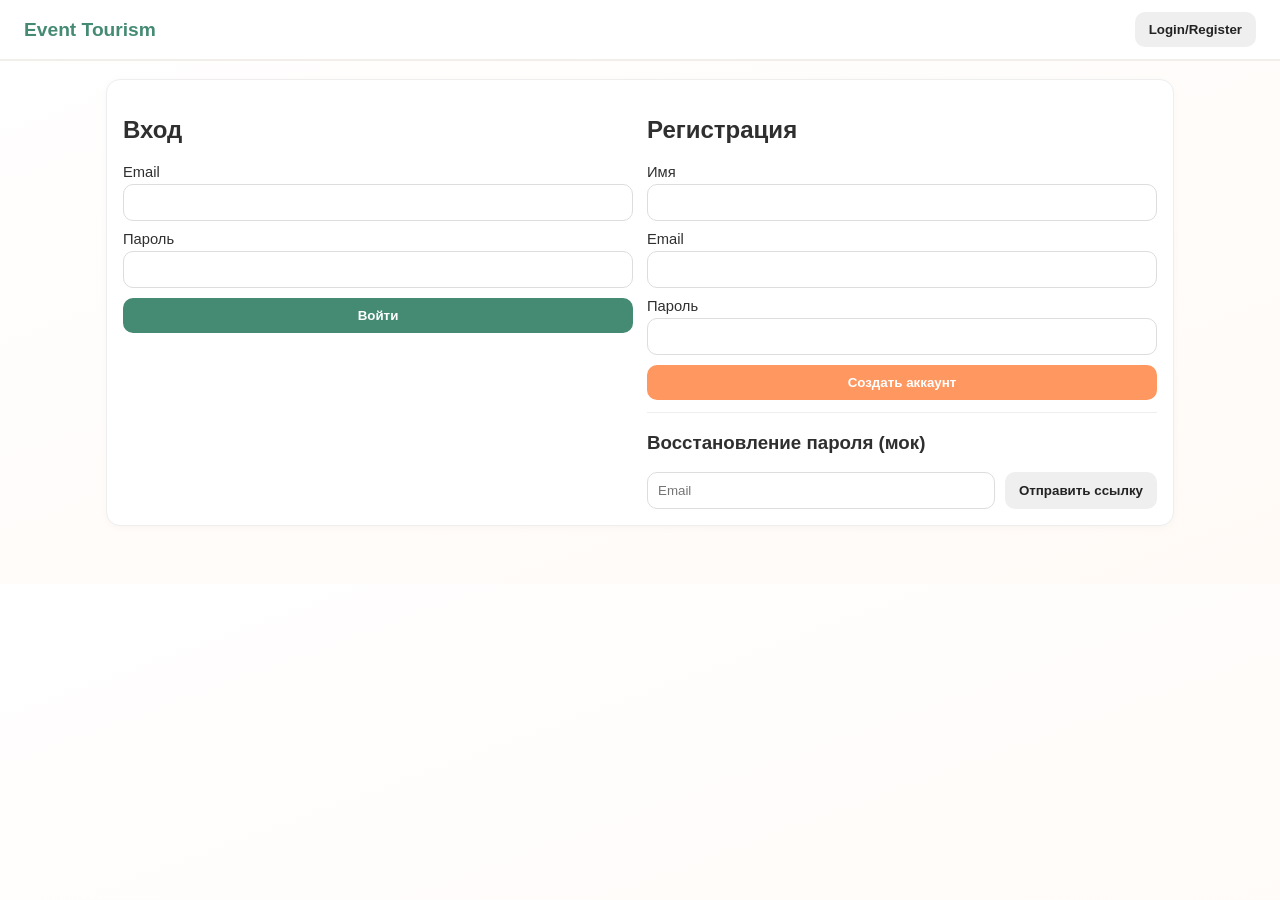
<file: index.html>
<!doctype html>
<html lang="ru">
<head>
  <meta charset="UTF-8" />
  <meta name="viewport" content="width=device-width, initial-scale=1.0" />
  <title>Event Tourism</title>
  <link rel="stylesheet" href="styles.css" />
</head>
<body>
  <header class="topbar">
    <div class="brand">Event Tourism</div>
    <nav id="main-nav" class="nav"></nav>
  </header>

  <main id="app" class="container"></main>

  <template id="auth-template">
    <section class="grid-2 card">
      <div>
        <h2>Вход</h2>
        <form id="login-form" class="form">
          <label>Email <input type="email" name="email" required /></label>
          <label>Пароль <input type="password" name="password" required minlength="4" /></label>
          <button class="btn primary" type="submit">Войти</button>
        </form>
      </div>
      <div>
        <h2>Регистрация</h2>
        <form id="register-form" class="form">
          <label>Имя <input type="text" name="name" required /></label>
          <label>Email <input type="email" name="email" required /></label>
          <label>Пароль <input type="password" name="password" required minlength="4" /></label>
          <button class="btn accent" type="submit">Создать аккаунт</button>
        </form>
        <hr />
        <h3>Восстановление пароля (мок)</h3>
        <form id="recover-form" class="form inline">
          <input type="email" name="email" required placeholder="Email" />
          <button class="btn" type="submit">Отправить ссылку</button>
        </form>
      </div>
    </section>
  </template>

  <script src="app.js"></script>
</body>
</html>
</file>
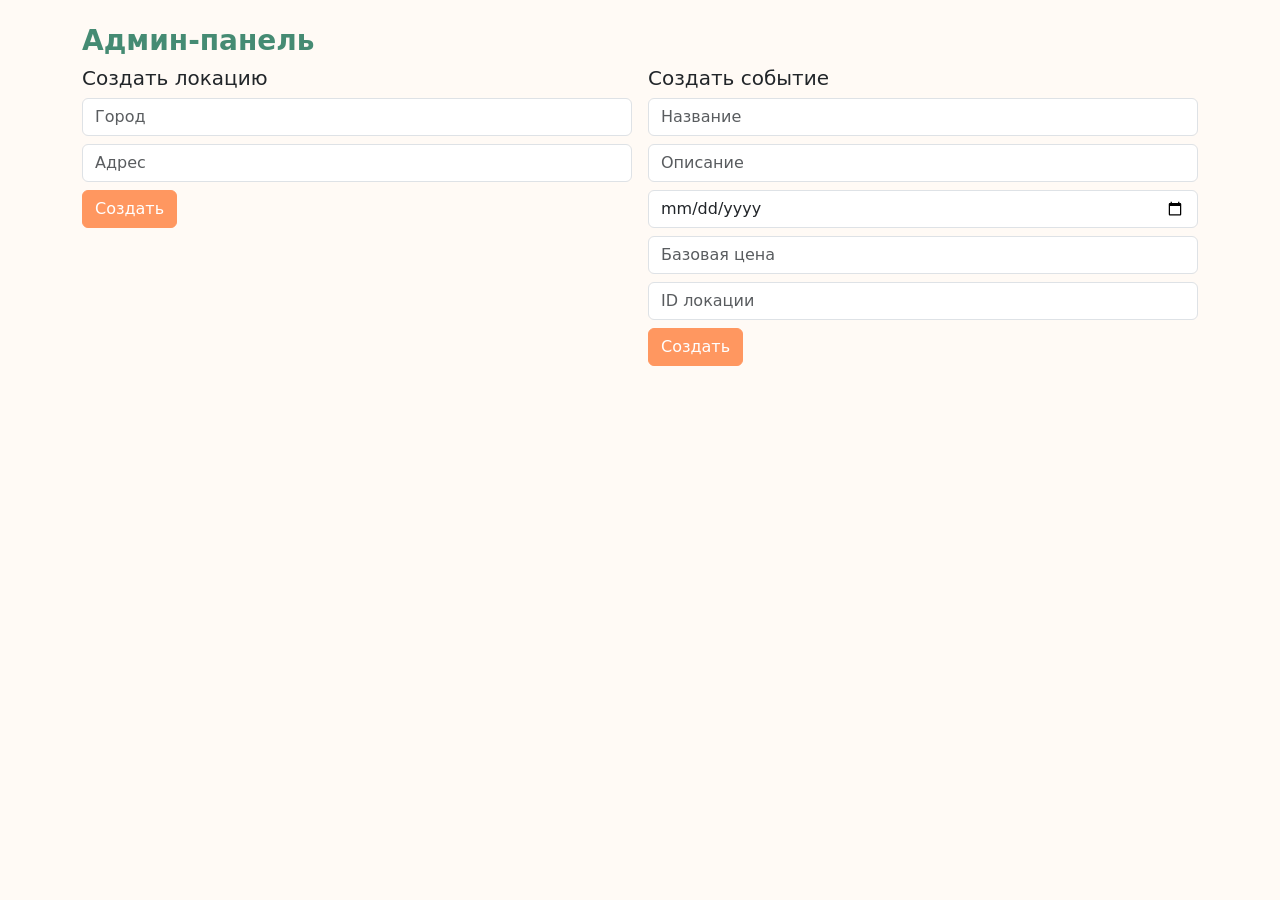
<file: frontend/pages/admin.html>
<!doctype html>
<html lang="ru">
<head>
  <meta charset="UTF-8">
  <meta name="viewport" content="width=device-width, initial-scale=1">
  <title>Админ панель</title>
  <link href="https://cdn.jsdelivr.net/npm/bootstrap@5.3.3/dist/css/bootstrap.min.css" rel="stylesheet">
  <link href="../css/styles.css" rel="stylesheet">
</head>
<body class="container py-4">
<h3 class="section-title">Админ-панель</h3>
<div class="row g-3">
  <div class="col-md-6">
    <h5>Создать локацию</h5>
    <input id="city" class="form-control mb-2" placeholder="Город">
    <input id="address" class="form-control mb-2" placeholder="Адрес">
    <button class="btn btn-primary" onclick="createLocation()">Создать</button>
  </div>
  <div class="col-md-6">
    <h5>Создать событие</h5>
    <input id="title" class="form-control mb-2" placeholder="Название">
    <input id="description" class="form-control mb-2" placeholder="Описание">
    <input id="eventDate" class="form-control mb-2" type="date">
    <input id="basePrice" class="form-control mb-2" type="number" placeholder="Базовая цена">
    <input id="locationId" class="form-control mb-2" type="number" placeholder="ID локации">
    <button class="btn btn-primary" onclick="createEvent()">Создать</button>
  </div>
</div>
<div id="msg" class="feedback mt-3"></div>
<script src="../js/api.js"></script>
<script src="../js/main.js"></script>
<script>
async function createLocation() {
  try {
    const l = await request('/admin/locations', { method: 'POST', body: JSON.stringify({ city: city.value, address: address.value }) });
    showMessage('msg', 'Локация создана с id=' + l.id);
  } catch (e) { showMessage('msg', e.message, true); }
}

async function createEvent() {
  try {
    const e = await request('/admin/events', {
      method: 'POST',
      body: JSON.stringify({ title: title.value, description: description.value, eventDate: eventDate.value, basePrice: +basePrice.value, locationId: +locationId.value })
    });
    showMessage('msg', 'Событие создано с id=' + e.id);
  } catch (e) { showMessage('msg', e.message, true); }
}
</script>
</body>
</html>
</file>
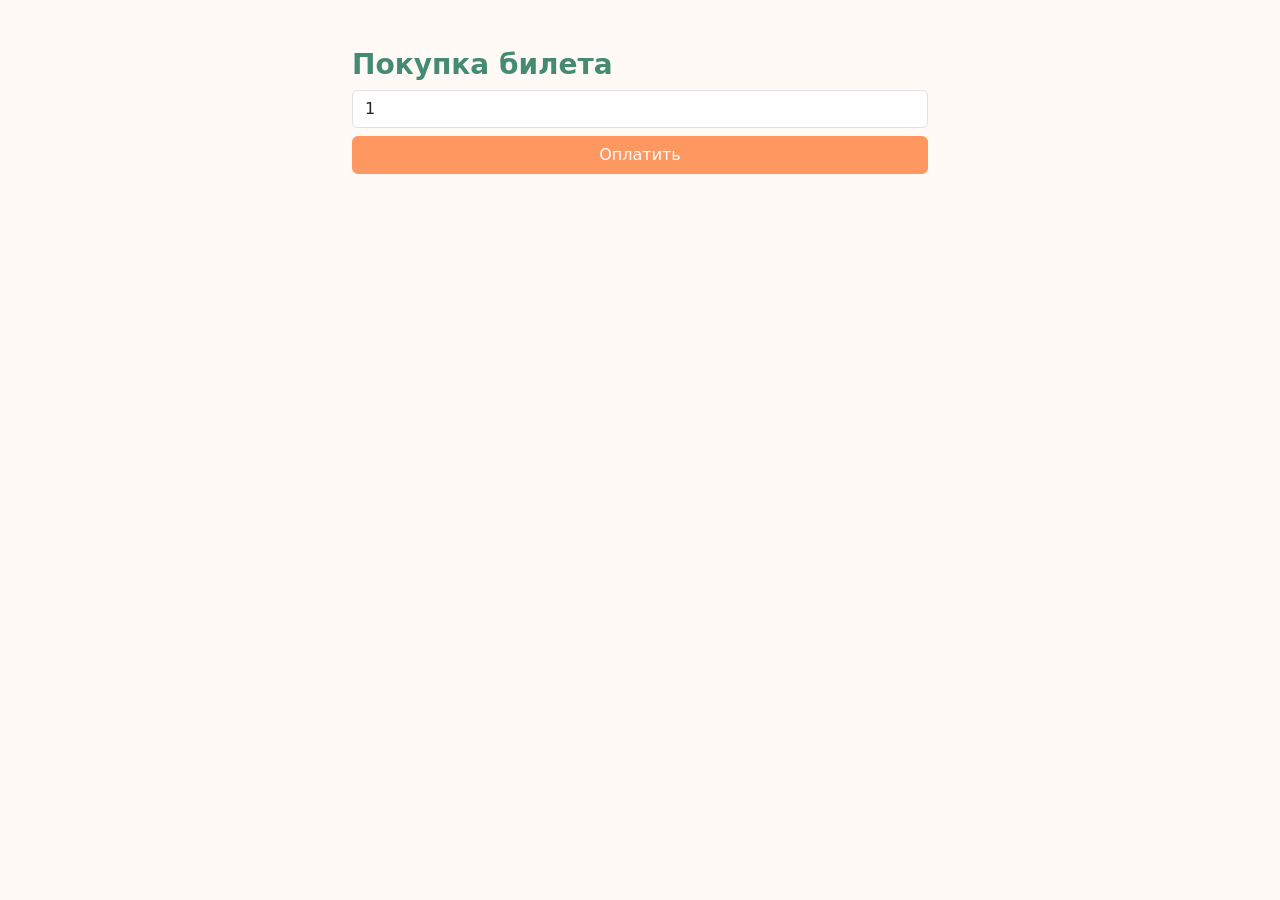
<file: frontend/pages/buy-ticket.html>
<!doctype html>
<html lang="ru">
<head>
  <meta charset="UTF-8">
  <meta name="viewport" content="width=device-width, initial-scale=1">
  <title>Покупка билета</title>
  <link href="https://cdn.jsdelivr.net/npm/bootstrap@5.3.3/dist/css/bootstrap.min.css" rel="stylesheet">
  <link href="../css/styles.css" rel="stylesheet">
</head>
<body class="container py-5" style="max-width: 600px;">
<h3 class="section-title">Покупка билета</h3>
<input id="amount" type="number" value="1" min="1" class="form-control my-2" placeholder="Количество">
<button class="btn btn-primary w-100" onclick="buy()">Оплатить</button>
<div id="msg" class="feedback mt-2"></div>
<script src="../js/api.js"></script>
<script src="../js/main.js"></script>
<script>
const ticketId = +new URLSearchParams(location.search).get('ticketId');
async function buy() {
  try {
    const res = await request('/user/tickets/buy', {
      method: 'POST',
      body: JSON.stringify({ ticketId, amount: +amount.value })
    });
    showMessage('msg', `Заказ #${res.id} успешно создан`);
  } catch (e) { showMessage('msg', e.message, true); }
}
</script>
</body>
</html>
</file>
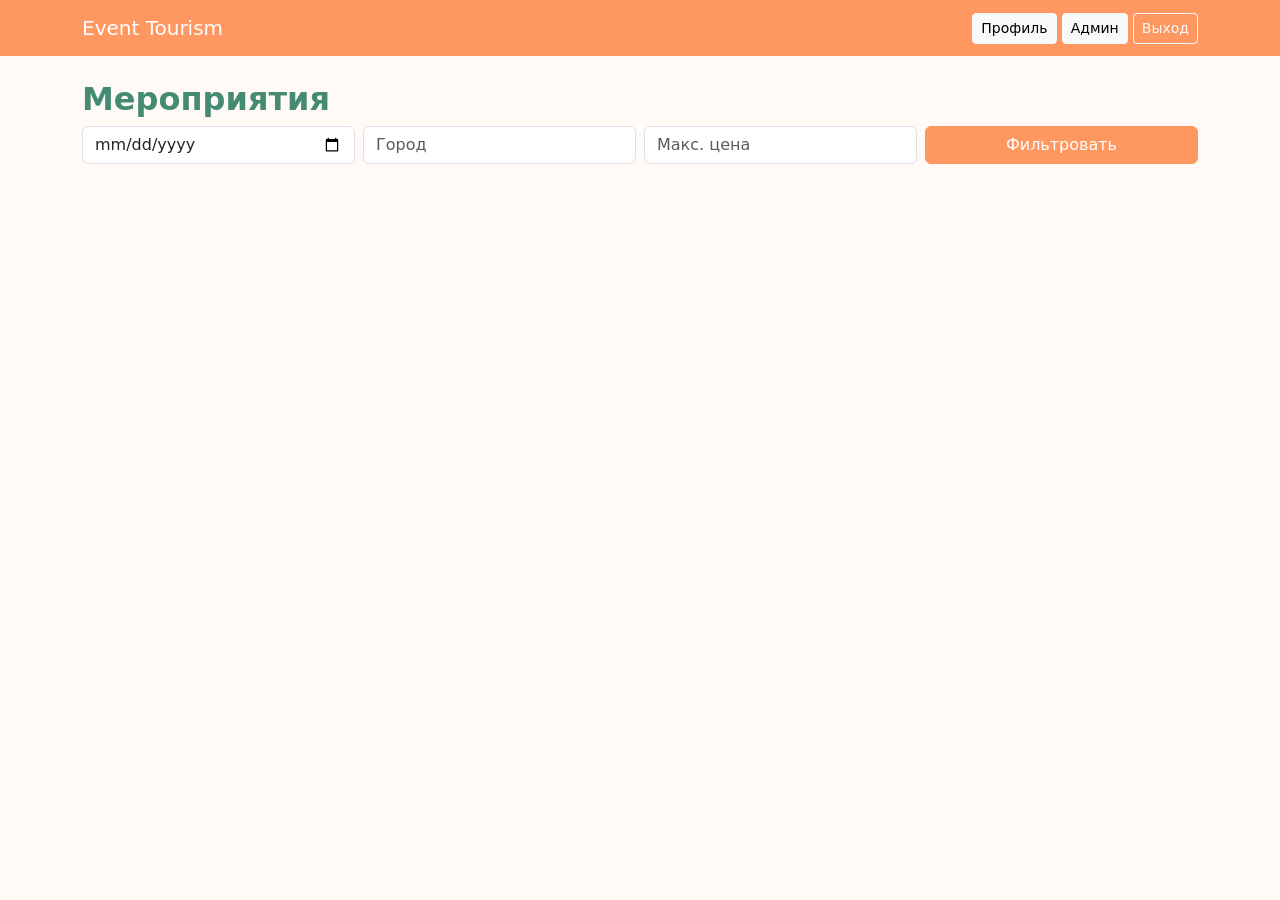
<file: frontend/pages/events.html>
<!doctype html>
<html lang="ru">
<head>
  <meta charset="UTF-8">
  <meta name="viewport" content="width=device-width, initial-scale=1">
  <title>Список событий</title>
  <link href="https://cdn.jsdelivr.net/npm/bootstrap@5.3.3/dist/css/bootstrap.min.css" rel="stylesheet">
  <link href="../css/styles.css" rel="stylesheet">
</head>
<body>
<nav class="navbar navbar-expand-lg navbar-dark">
  <div class="container">
    <a class="navbar-brand" href="#">Event Tourism</a>
    <div>
      <a class="btn btn-light btn-sm" href="profile.html">Профиль</a>
      <a class="btn btn-light btn-sm" href="admin.html">Админ</a>
      <button class="btn btn-outline-light btn-sm" onclick="logout()">Выход</button>
    </div>
  </div>
</nav>
<div class="container py-4">
  <h2 class="section-title">Мероприятия</h2>
  <div class="row g-2 mb-3">
    <div class="col-md-3"><input id="fDate" class="form-control" type="date"></div>
    <div class="col-md-3"><input id="fCity" class="form-control" placeholder="Город"></div>
    <div class="col-md-3"><input id="fPrice" class="form-control" type="number" placeholder="Макс. цена"></div>
    <div class="col-md-3"><button class="btn btn-primary w-100" onclick="loadEvents()">Фильтровать</button></div>
  </div>
  <div id="events" class="row g-3"></div>
</div>
<script src="../js/api.js"></script>
<script src="../js/main.js"></script>
<script>
async function loadEvents() {
  const params = new URLSearchParams();
  if (fDate.value) params.append('date', fDate.value);
  if (fCity.value) params.append('city', fCity.value);
  if (fPrice.value) params.append('maxPrice', fPrice.value);

  const data = await request('/public/events?' + params.toString());
  events.innerHTML = data.content.map(e => `
    <div class="col-md-4">
      <div class="card card-event h-100">
        <div class="card-body">
          <span class="badge badge-custom mb-2">${e.city}</span>
          <h5>${e.title}</h5>
          <p>${e.description.substring(0, 80)}...</p>
          <p><b>${e.eventDate}</b> · от ${e.basePrice}₽</p>
          <a class="btn btn-primary btn-sm" href="event-details.html?id=${e.id}">Подробнее</a>
        </div>
      </div>
    </div>`).join('');
}
loadEvents();
</script>
</body>
</html>
</file>
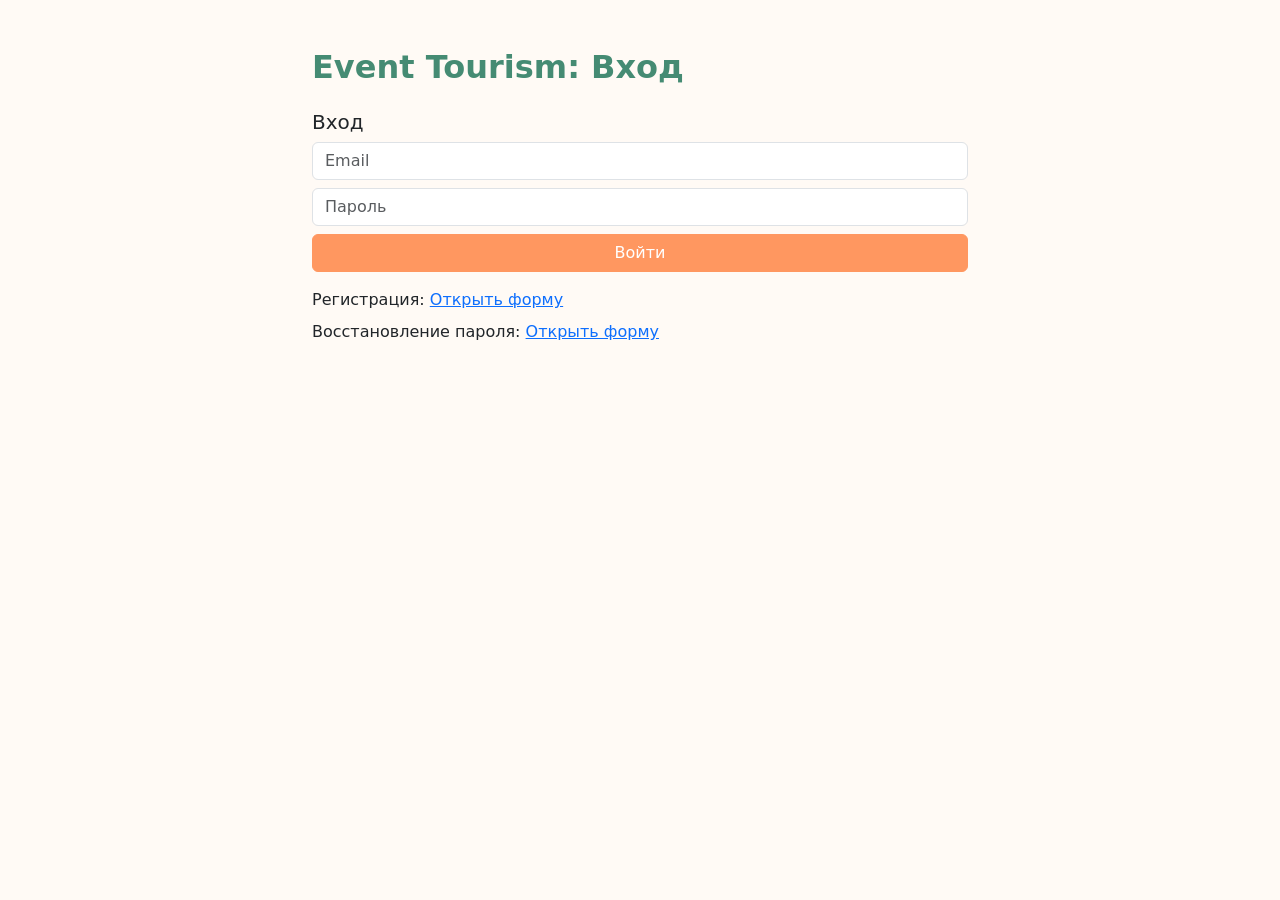
<file: frontend/pages/login.html>
<!doctype html>
<html lang="ru">
<head>
  <meta charset="UTF-8">
  <meta name="viewport" content="width=device-width, initial-scale=1">
  <title>Login / Register</title>
  <link href="https://cdn.jsdelivr.net/npm/bootstrap@5.3.3/dist/css/bootstrap.min.css" rel="stylesheet">
  <link href="../css/styles.css" rel="stylesheet">
</head>
<body>
<div class="container py-5" style="max-width: 680px;">
  <h2 class="section-title mb-4">Event Tourism: Вход</h2>

  <div id="loginSection" class="mb-3">
    <h5>Вход</h5>
    <input id="loginEmail" class="form-control mb-2" type="email" placeholder="Email">
    <input id="loginPassword" class="form-control mb-2" type="password" placeholder="Пароль">
    <button class="btn btn-primary w-100" onclick="login()">Войти</button>
  </div>

  <div class="mb-2">
    <span>Регистрация:</span>
    <a href="#" id="registerToggle" onclick="toggleSection('registerSection'); return false;">Открыть форму</a>
  </div>

  <div id="registerSection" class="mb-3 d-none">
    <h5>Регистрация</h5>
    <input id="regName" class="form-control mb-2" placeholder="Имя">
    <input id="regEmail" class="form-control mb-2" type="email" placeholder="Email">
    <input id="regPassword" class="form-control mb-2" type="password" placeholder="Пароль">
    <button class="btn btn-accent w-100" onclick="registerUser()">Зарегистрироваться</button>
  </div>

  <div class="mb-2">
    <span>Восстановление пароля:</span>
    <a href="#" id="recoverToggle" onclick="toggleSection('recoverSection'); return false;">Открыть форму</a>
  </div>

  <div id="recoverSection" class="mb-3 d-none">
    <h5>Восстановление пароля</h5>
    <input id="recoverEmail" class="form-control mb-2" type="email" placeholder="Email">
    <button class="btn btn-outline-secondary w-100" onclick="recoverPassword()">Отправить ссылку</button>
  </div>

  <div id="authMessage" class="feedback mt-3"></div>
</div>

<script src="../js/api.js"></script>
<script src="../js/main.js"></script>
<script>
function isValidEmail(email) {
  return /^[^\s@]+@[^\s@]+\.[^\s@]+$/.test(email);
}

function isValidPassword(password) {
  return typeof password === 'string' && password.length >= 6;
}

function toggleSection(sectionId) {
  document.getElementById(sectionId).classList.toggle('d-none');
}

function normalizeError(error) {
  const msg = (error && error.message ? error.message : '').toLowerCase();
  if (msg.includes('email already exists')) {
    return 'Пользователь с таким email уже существует.';
  }
  if (msg.includes('wrong credentials')) {
    return 'Пользователь не найден или неверный пароль.';
  }
  return error.message || 'Произошла ошибка. Попробуйте позже.';
}

async function login() {
  const email = document.getElementById('loginEmail').value.trim();
  const password = document.getElementById('loginPassword').value;

  if (!isValidEmail(email)) {
    return showMessage('authMessage', 'Введите корректный email.', true);
  }
  if (!isValidPassword(password)) {
    return showMessage('authMessage', 'Пароль должен содержать минимум 6 символов.', true);
  }

  try {
    const data = await request('/auth/login', {
      method: 'POST',
      body: JSON.stringify({ email, password })
    });

    localStorage.setItem('token', data.token);
    localStorage.setItem('role', data.role);
    window.location.href = '/frontend/pages/events.html';
  } catch (e) {
    showMessage('authMessage', normalizeError(e), true);
  }
}

async function registerUser() {
  const fullName = document.getElementById('regName').value.trim();
  const email = document.getElementById('regEmail').value.trim();
  const password = document.getElementById('regPassword').value;

  if (!fullName) {
    return showMessage('authMessage', 'Введите имя.', true);
  }
  if (!isValidEmail(email)) {
    return showMessage('authMessage', 'Введите корректный email.', true);
  }
  if (!isValidPassword(password)) {
    return showMessage('authMessage', 'Пароль должен содержать минимум 6 символов.', true);
  }

  try {
    await request('/auth/register', {
      method: 'POST',
      body: JSON.stringify({ fullName, email, password })
    });

    showMessage('authMessage', 'Регистрация успешна. Теперь войдите.');
    document.getElementById('registerSection').classList.add('d-none');
  } catch (e) {
    showMessage('authMessage', normalizeError(e), true);
  }
}

function recoverPassword() {
  const email = document.getElementById('recoverEmail').value.trim();

  if (!isValidEmail(email)) {
    return showMessage('authMessage', 'Введите корректный email для восстановления.', true);
  }

  showMessage('authMessage', `Ссылка для восстановления отправлена на ${email} (демо).`);
  document.getElementById('recoverSection').classList.add('d-none');
}
</script>
</body>
</html>
</file>
<file: styles.css>
:root {
  --c1: #FF9760;
  --c2: #FFD150;
  --c3: #458B73;
  --bg: #fffaf6;
  --text: #2f2f2f;
}

* { box-sizing: border-box; }
body {
  margin: 0;
  font-family: Inter, Arial, sans-serif;
  color: var(--text);
  background: linear-gradient(160deg, #fff 0%, var(--bg) 100%);
}
.topbar {
  display: flex;
  justify-content: space-between;
  align-items: center;
  padding: 12px 24px;
  background: #fff;
  border-bottom: 2px solid #f2eee9;
  position: sticky;
  top: 0;
}
.brand { font-size: 1.2rem; font-weight: 700; color: var(--c3); }
.nav { display: flex; gap: 8px; flex-wrap: wrap; }
.container { max-width: 1100px; margin: 18px auto; padding: 0 16px 40px; }
.card {
  background: #fff;
  border: 1px solid #eee;
  border-radius: 14px;
  padding: 16px;
  box-shadow: 0 2px 8px rgba(0,0,0,.03);
}
.grid-2 { display: grid; grid-template-columns: repeat(auto-fit, minmax(260px, 1fr)); gap: 14px; }
.grid-3 { display: grid; grid-template-columns: repeat(auto-fit, minmax(240px, 1fr)); gap: 14px; }
.form { display: grid; gap: 10px; }
.form.inline { grid-template-columns: 1fr auto; }
label { display: grid; gap: 4px; font-size: .92rem; }
input, select, textarea {
  padding: 10px; border: 1px solid #ddd; border-radius: 10px; width: 100%;
}
.btn {
  border: none; border-radius: 10px; padding: 10px 14px; cursor: pointer;
  background: #efefef; color: #232323; font-weight: 600;
}
.btn.primary { background: var(--c3); color: #fff; }
.btn.accent { background: var(--c1); color: #fff; }
.btn.warn { background: var(--c2); }
.btn.link { background: transparent; text-decoration: underline; }
.row { display: flex; gap: 8px; align-items: center; flex-wrap: wrap; }
.spread { display: flex; justify-content: space-between; align-items: center; gap: 8px; }
.event-card h3 { margin: 4px 0 8px; }
.badge {
  padding: 4px 8px; border-radius: 999px; font-size: .78rem; background: #f2f2f2;
}
.badge.ok { background: #d7f1d9; }
.badge.pending { background: #fff4c9; }
.badge.cancelled { background: #ffd9d9; }
hr { border: none; border-top: 1px solid #eee; margin: 12px 0; }
.small { color: #666; font-size: .88rem; }
.hidden { display: none; }
.map { width: 100%; height: 280px; border: 0; border-radius: 12px; }
.table { width: 100%; border-collapse: collapse; }
.table th, .table td { border-bottom: 1px solid #efefef; padding: 8px; text-align: left; }
.notice { padding: 10px; border-radius: 10px; background: #eaf8ef; margin-bottom: 10px; }

@media (max-width: 640px) {
  .topbar { padding: 10px 12px; }
  .container { padding: 0 10px 24px; }
}
</file>
<file: frontend/css/styles.css>
:root {
    --primary: #FF9760;
    --accent: #FFD150;
    --secondary: #458B73;
}

body {
    background: #fffaf5;
}

.navbar, .btn-primary {
    background-color: var(--primary) !important;
    border-color: var(--primary) !important;
}

.btn-primary:hover {
    background-color: #ff8245 !important;
}

.badge-custom, .btn-accent {
    background-color: var(--accent);
    color: #2d2d2d;
}

.card-event {
    border: 1px solid #ffe3d6;
    transition: transform 0.2s;
}

.card-event:hover {
    transform: translateY(-4px);
}

.section-title {
    color: var(--secondary);
    font-weight: 700;
}

.feedback {
    min-height: 24px;
}
</file>
